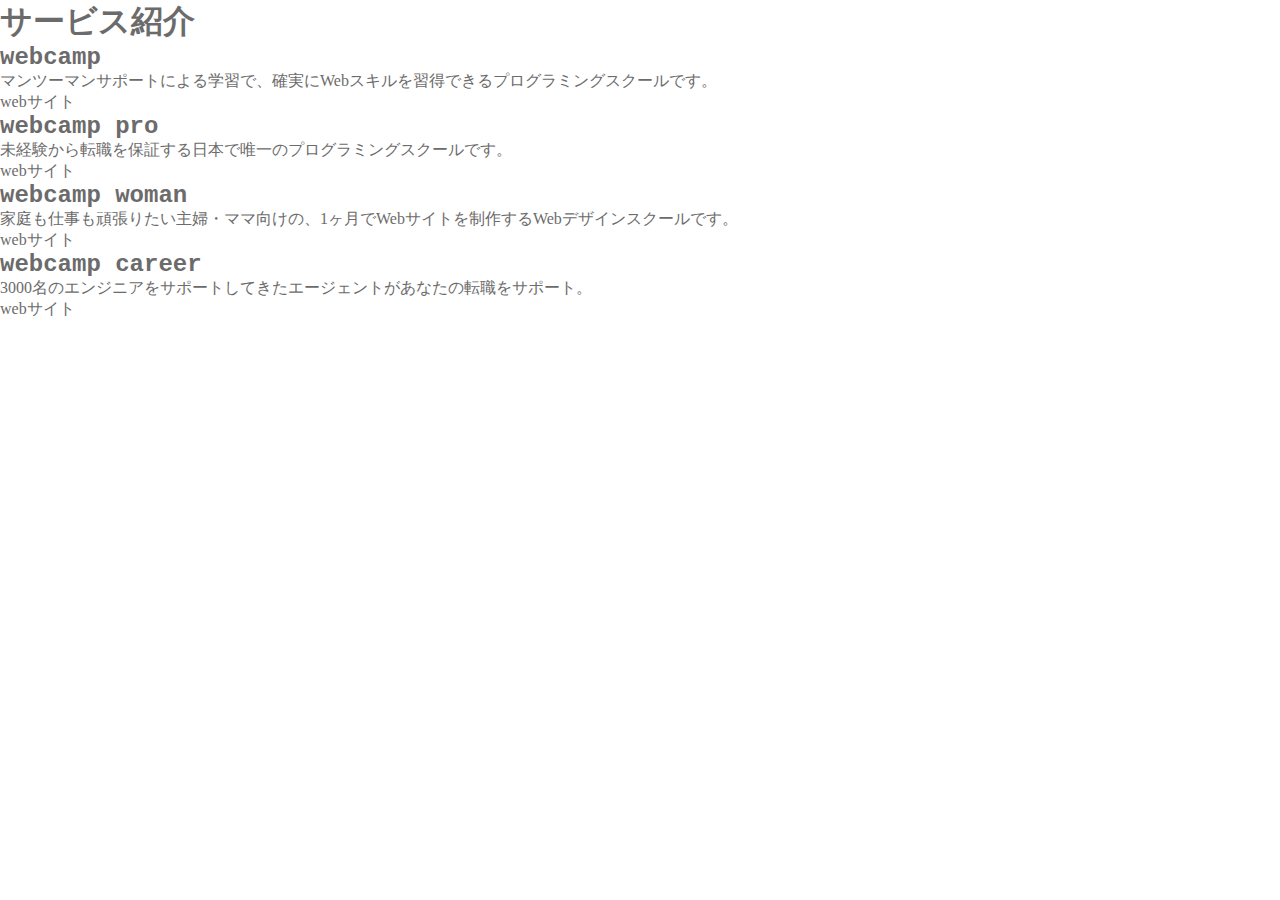
<file: caravan/index.html>
<!DOCTYPE html>
<html lang="ja">
<head>
  <meta charset="utf8">
  <title>2章演習</title>
  <link rel="stylesheet" href="style.css" media="all">
</head>
<body>
  <h1>サービス紹介</h1>

  <h2>webcamp</h2>
  <p>マンツーマンサポートによる学習で、確実にWebスキルを習得できるプログラミングスクールです。</p>
  <a href="https://web-camp.io/">webサイト</a>

  <h2>webcamp pro</h2>
  <p>未経験から転職を保証する日本で唯一のプログラミングスクールです。</p>
  <a href="http://web-camp.io/pro/">webサイト</a>

  <h2>webcamp woman</h2>
  <p>家庭も仕事も頑張りたい主婦・ママ向けの、1ヶ月でWebサイトを制作するWebデザインスクールです。</p>
  <a href="http://web-camp.io/woman/">webサイト</a>

  <h2>webcamp career</h2>
  <p>3000名のエンジニアをサポートしてきたエージェントがあなたの転職をサポート。</p>
  <a href="http://web-camp.io/career/">webサイト</a>
</body>
</html>
</file>
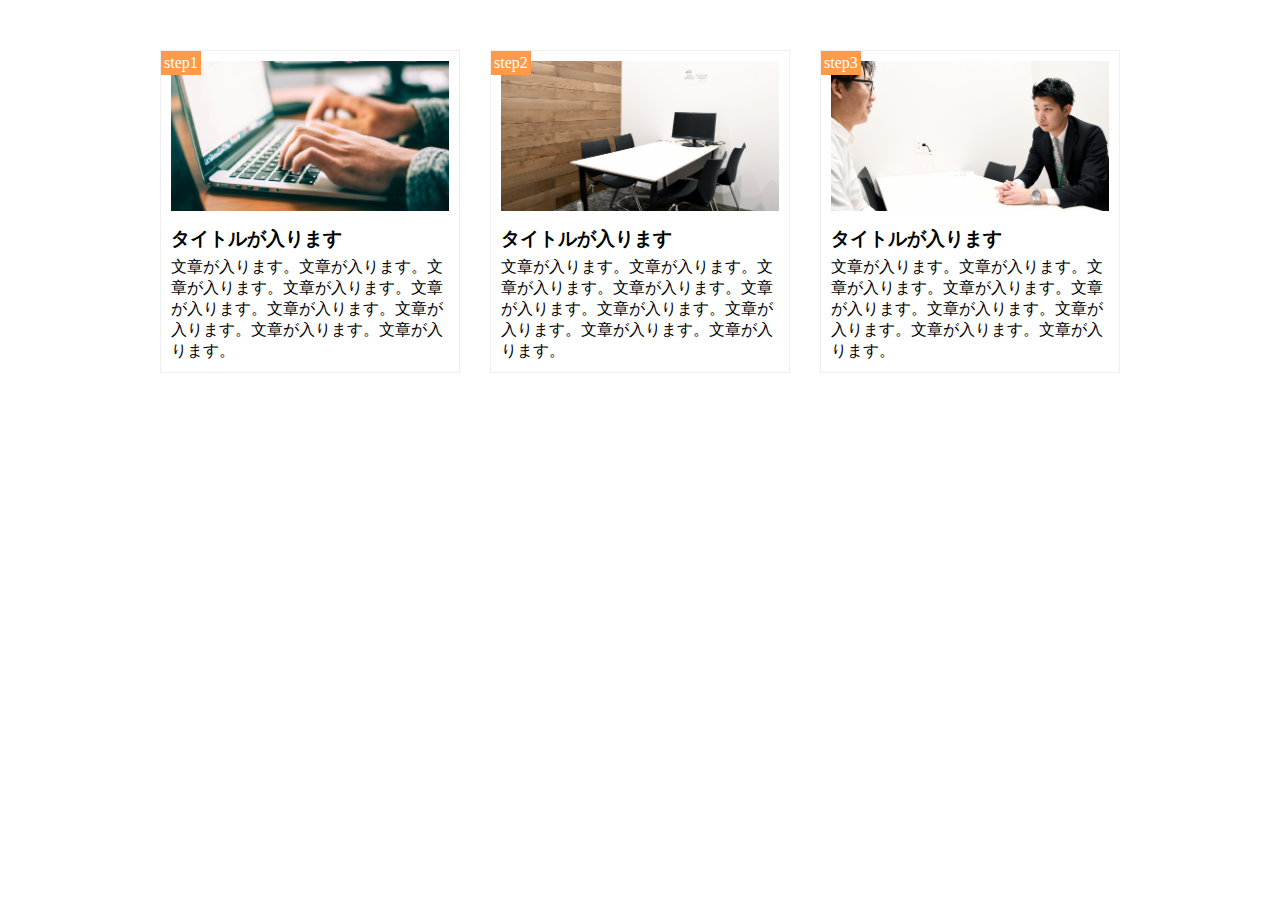
<file: HTML 10章　課題/index.html>
<!DOCTYPE html>
<html lang="ja">
<head>
  <meta charset="utf8">
  <meta name="viewport" content="width=device-width,initial-scale=1.0">
  <title>9章演習</title>
  <link rel="stylesheet" href="https://maxcdn.bootstrapcdn.com/font-awesome/4.7.0/css/font-awesome.min.css">
  <link rel="stylesheet" href="style.css" >
</head>
<body>
  <main class="clearfix">
    <div class="step-box">
      <div class="step-img1"></div>
      <span class="step-num">step1</span>
      <h3 class="title">タイトルが入ります</h3>
      <p class="text">文章が入ります。文章が入ります。文章が入ります。文章が入ります。文章が入ります。文章が入ります。文章が入ります。文章が入ります。文章が入ります。</p>
    </div>

    <div class="step-box">
      <div class="step-img2"></div>
      <span class="step-num">step2</span>
      <h3 class="title">タイトルが入ります</h3>
      <p class="text">文章が入ります。文章が入ります。文章が入ります。文章が入ります。文章が入ります。文章が入ります。文章が入ります。文章が入ります。文章が入ります。</p>
    </div>

    <div class="step-box">
      <div class="step-img3"></div>
      <span class="step-num">step3</span>
      <h3 class="title">タイトルが入ります</h3>
      <p class="text">文章が入ります。文章が入ります。文章が入ります。文章が入ります。文章が入ります。文章が入ります。文章が入ります。文章が入ります。文章が入ります。</p>
    </div>
  </main>
</body>
</html>
</file>
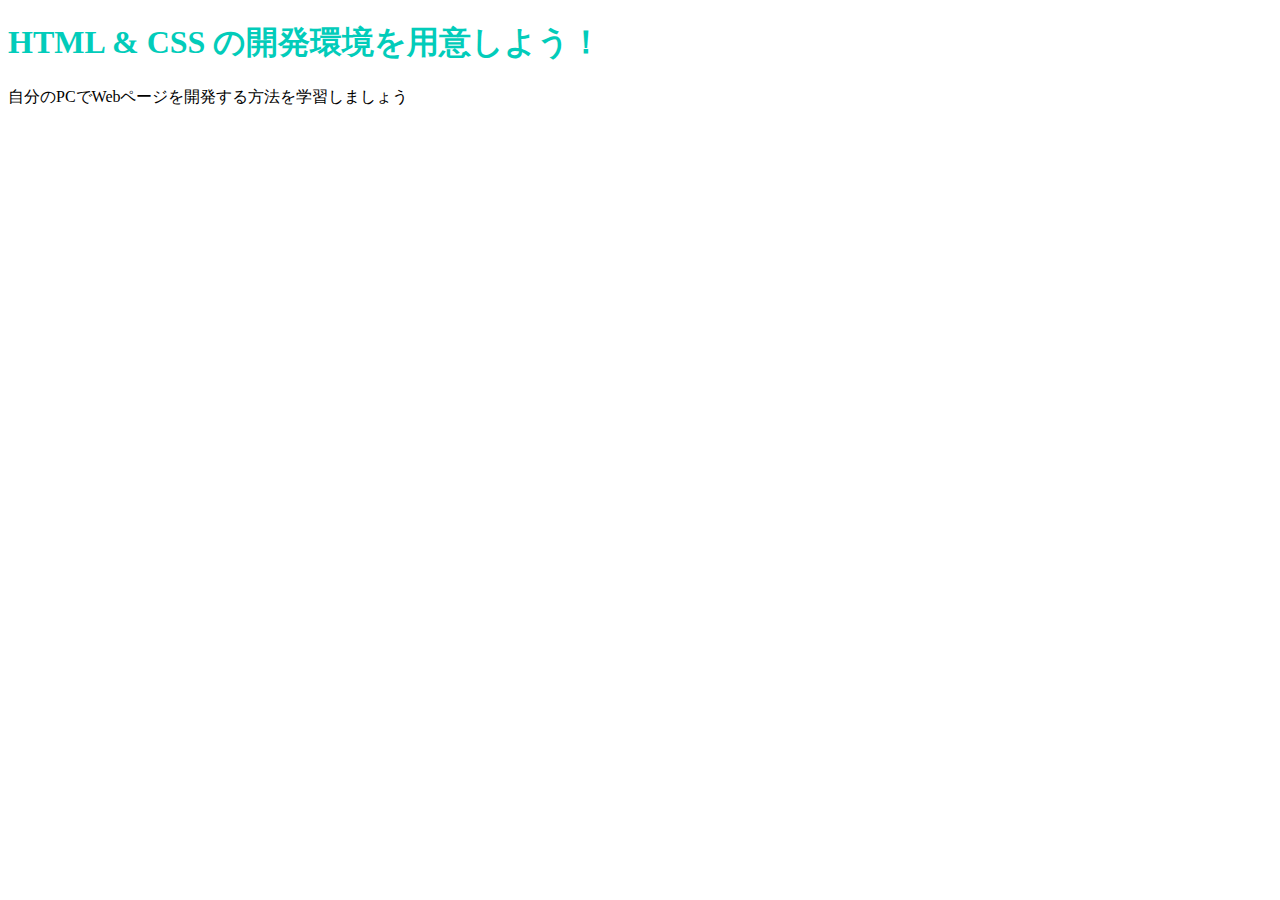
<file: html_lesson/index.html>
<!DOCTYPE html>
<html>
  <head>
    <meta charset="utf-8">
    <title>Progate</title>
    <link rel="stylesheet" href="stylesheet.css">
  </head>
  <body>
    <h1 class="title">HTML & CSS の開発環境を用意しよう！</h1>
    <p>自分のPCでWebページを開発する方法を学習しましょう</p>
  </body>
</html>
</file>
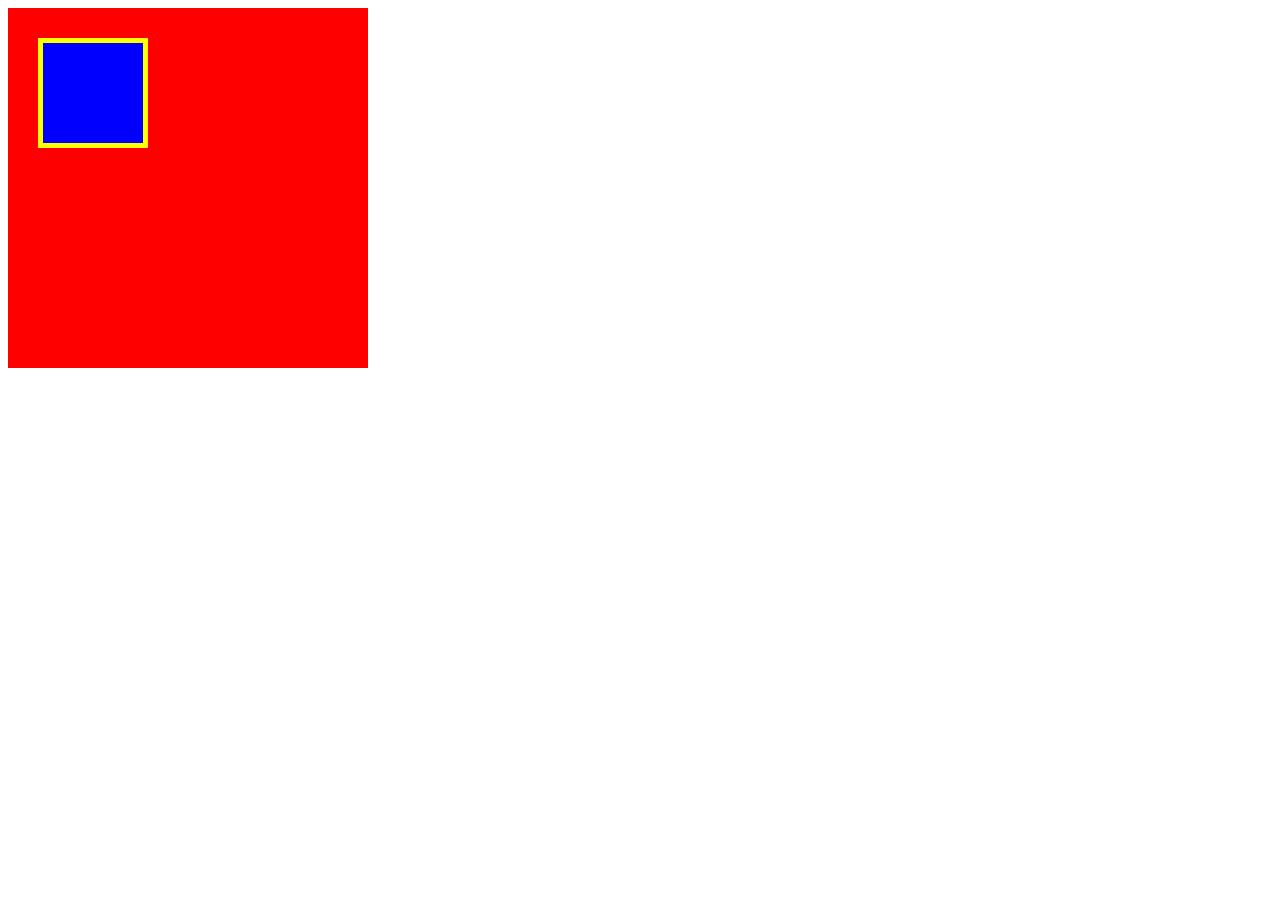
<file: sample/box.html>
<!DOCTYPE html>
<html>
<head>
  <meta charset="UTF-8">
  <!-- CSSファイルの読み込み -->
  <link rel="stylesheet" href="box.css">
  <title>BOX</title>
</head>
<body>
  <div class="box1">
    <div class="box2"></div>
  </div></body>
</html>
</file>
<file: caravan/style.css>
* {
  margin: 0;
  padding: 0;
  box-sizing: border-box;
  color: #6c6b6b;
}
a {
  text-decoration: none;
}
.clearfix::after {
  content: "";
  display: block;
  clear: both;
}
header, nav, h2, .main-visual, footer {
  font-family: Chalkduster, "Bradley Hand", Courier, "Segoe Print", sans-serif;
}
header {
  position: relative;
  width: 90%;
  padding: 15px 0;
  margin: 0 auto;
  text-align: center;
}
header .headline {
  font-size: 32px;
}
.social {
  position: absolute;
  top: 22px;
  right: 22px;
}
.social i {
  display: inline-block;
  margin-left: 20px;
}
.nav-list {
  text-align: center;
  padding: 10px 0;
  margin: 0 auto;
}
.nav-list-item {
  list-style: none;   
  display: inline-block;
  margin: 0 20px;
}
.main-visual {
  width: 100%;
  height: 300px;
  background-image: url(img/mv.jpg);
  background-size: cover;
  background-position: center;
}
.main-visual-content {
  width: 40%;
  height: 300px;
  background: rgba(0,0,0,0.5);
  text-align: center;
  padding-top: 105px;
}
.main-visual-text {
  color: #fff;
}
.main-visual-name {
  margin-top: 30px;
  color: #fff;
}
main {
  width: 800px;
  margin: 0 auto;
  padding: 70px 0;
}
.blog {
  width: 540px;
  float: left;
  margin-right: 30px;
}
.blog-headline {
  border-bottom: 8px solid #f7f7f7;
  text-align: center;
  line-height: 0.6;
}
.blog-box {
  padding-top: 50px;
}
.blog-item {
  padding-bottom: 20px;
  margin-bottom: 20px;
  border-bottom: 1px solid #f7f7f7;
}
.blog-image {
  float: left;
  height: 180px;
  width: 270px;
}
.blog-text-headline {
  padding-bottom: 15px;
}
.blog-text {
  float: left;
  padding: 30px 0 0 25px;
}
.blog-date {
  display: inline-block;
  font-size: 12px;
}
.category {
  display: inline-block;
  padding: 5px 8px;
  background-color: #acabab;
  border-radius: 3px;
  color: #fff;
  font-size: 11px;
}
.pagination {
  text-align: center;
  padding-top: 50px;
}
.pagination p {
  display: inline-block;
  width: 30px;
  height: 30px;
  margin: 0 5px;
  color: #fff;
  background-color: #acabab;
  border-radius: 3px;
  line-height: 30px;
}
.sidebar {
  width: 230px;
  float: left;
}
.sidebar-headline, .instagram-headline, .categories-headline {
  border-bottom: 8px solid #f7f7f7;
  text-align: center;
  line-height: 0.6;
}
 
.sidebar-contents {
  padding: 50px 0;
}
.popular-text, .categories-text {
  padding-bottom: 5px;
  border-bottom: 1px solid #f7f7f7;
  margin-bottom: 5px;
}
.popular-text:last-child, .categories-text:last-child {
  margin: 0;
  padding: 0;
  border: none;
}
.instagram-box {
  float: left;
  width: 110px;
  padding-top: 110px;
  background-size: cover;
  background-position: center;
}
.instagram-box:nth-child(odd) {
  margin: 0 10px 10px 0;
}
.instagram-box:nth-child(1) {
  background-image: url(img/airport.jpg);
}
.instagram-box:nth-child(2) {
  background-image: url(img/japan.jpg);
}
.instagram-box:nth-child(3) {
  background-image: url(img/snow.jpg);
}
.instagram-box:nth-child(4) {
  background-image: url(img/japan2.jpg);
}
.instagram-box:nth-child(5) {
  background-image: url(img/lake.jpg);
}
.instagram-box:nth-child(6) {
  background-image: url(img/road.jpg);
}
footer {
  width: 100%;
  height: 120px;
  text-align: center;
  padding: 50px 0;
  background-color: #848282;
}
.footer-text {
  color: #fff;
}

@media screen and (max-width:425px) {
  header {
    width: 100%;
  }
  .nav-list {
    width: 100%;
  }
  .nav-list-item {
    width: 100%;
    margin: 0 0 10px 0;
  }
  .social {
    display: none;
  }
  .main-visual-content {
    width: 100%;
}
  main {
    width: 100%;
  }
  .blog {
    width: 100%;
    margin: 0;
  }
  .blog-box {
    padding-left: 2%;
    padding-right: 2%;
  }
  .blog-image {
    width: 49%;
  }
  .blog-text {
    width: 49%;
    padding-top: 5px;
  }
  .sidebar {
    width: 100%;
    padding-left: 3%;
    padding-right: 3%;
  }
  .instagram-box {
    width: 48%;
    padding-top: 48%;
  }
  .instagram-box:nth-child(odd) {
    margin-right: 4%;
  }
  .pagination { 
   margin-bottom: 50px;
  }}
</file>
<file: HTML 10章　課題/style.css>
* {
  margin: 0;
  padding: 0;
  box-sizing: border-box;
}

.clearfix::after {
  content: "";
  display: block;
  clear: both;
}

main{
  width: 960px;
  margin: 50px auto;
}

.step-box{
  float: left;
  width: 300px;
  margin-right: 30px;
  padding: 10px;
  position: relative;
  border: 1px solid #eee;
}

.step-box:last-child{
  margin-right: auto;
}

.step-img1{
  height: 150px;
  background-image: url(img/flow01.png);
  background-size: cover;
  background-position: bottom;
}

.step-img2{
  height: 150px;
  background-image: url(img/flow02.png);
  background-size: cover;
  background-position: bottom;
}

.step-img3{
  height: 150px;
  background-image: url(img/flow03.png);
  background-size: cover;
  background-position: bottom;
}

.step-num{
  position: absolute;
  top: 0;
  left: 0;
  background-color: #FF9A4B;
  color: #fff;
  padding: 3px;
}

.title{
  margin: 15px 0 5px;
}

@media screen and (max-width:768px){
  .step-box {
    float:none;
    width:90%;
    margin:20px;
    margin-left:auto;
    margin-right:auto;
  }

  main {
    width:auto;
  }

}
</file>
<file: html_lesson/stylesheet.css>
.title {
  color: #02ccba;
}
</file>
<file: sample/box.css>
.box1{
  width: 300px;
  height: 300px;
  background-color: #FF0000;
  padding:30px;
}

.box2 {
  width: 100px;
  height: 100px;
  background-color: blue;
  border:5px solid yellow;
}
</file>
